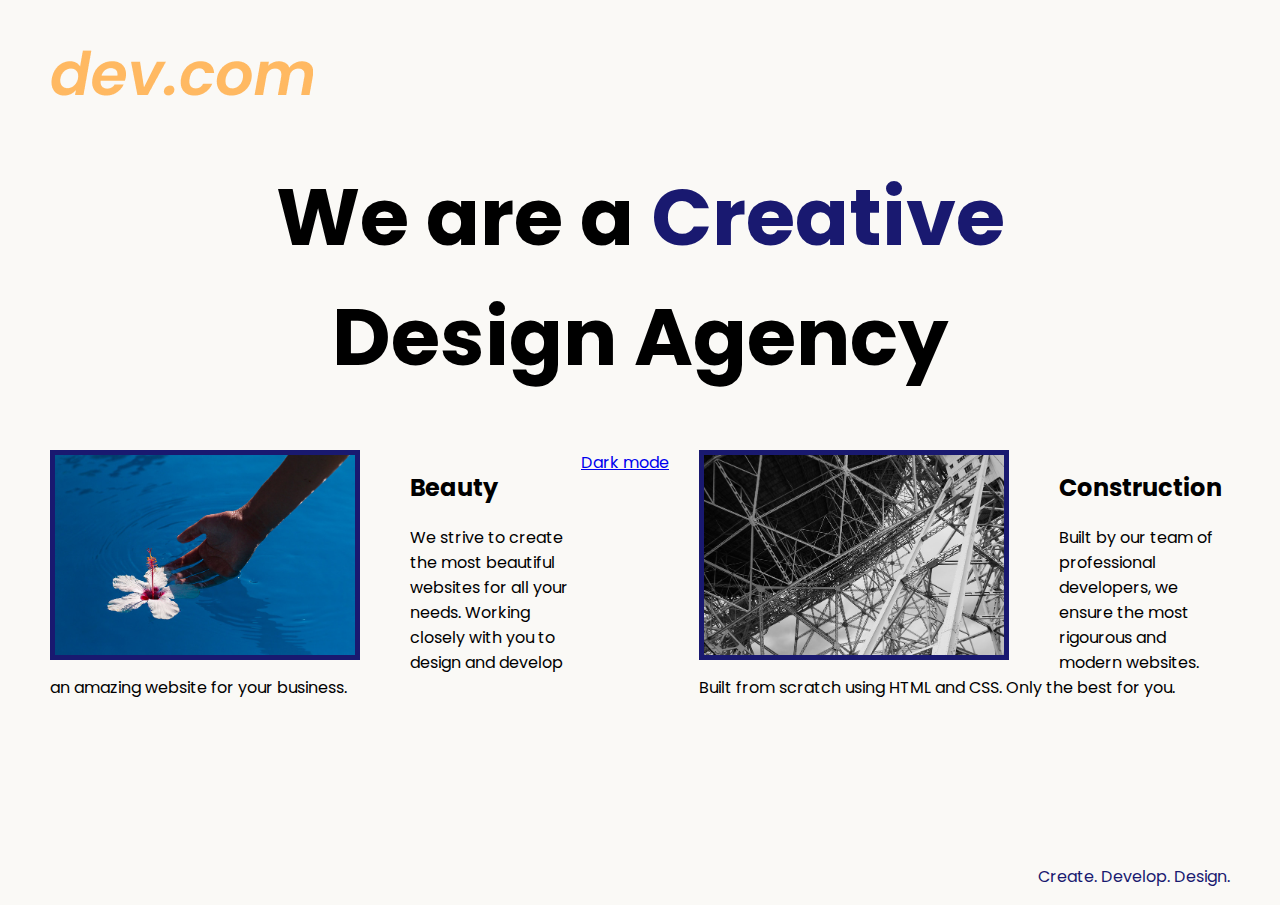
<file: index.html>
<!DOCTYPE html>
<html lang="en">

<head>
  <meta charset="UTF-8">
  <meta name="viewport" content="width=device-width, initial-scale=1.0">
  <title>Agency</title>
  <link rel="stylesheet" href="light.css">
  <link rel="preconnect" href="https://fonts.googleapis.com">
  <link rel="preconnect" href="https://fonts.gstatic.com" crossorigin>
  <link href="https://fonts.googleapis.com/css2?family=Poppins:wght@400;700&display=swap" rel="stylesheet">
</head>

<body>
  <div class="main">
    <img class="logo" src="./assets/images/logo.png" alt="logo">
    <h1>We are a <span class="creative">Creative</span> <br />Design Agency</h1>
    <div class="left card"><img class="tile-image" src="./assets/images/beautiful.jpg" alt="hand and flower in water">
      <h2 class="card-title">Beauty</h2>
      <p class="card-text">We strive to create the most beautiful websites for all your needs. Working closely with you
        to
        design and
        develop an amazing website for your business.</p>
    </div>

    <div class="right card"><img class="tile-image" src="./assets/images/construction.jpg" alt="metal structure">
      <h2 class="card-title">Construction</h2>
      <p>Built by our team of professional developers, we ensure the most rigourous and modern websites. Built from
        scratch using HTML and CSS. Only the best for you.</p>
    </div>
    <p><a href="dark.html">Dark mode</a></p>
  </div>
  <footer>
    <p>Create. Develop. Design.</p>
  </footer>
</body>

</html>
</file>
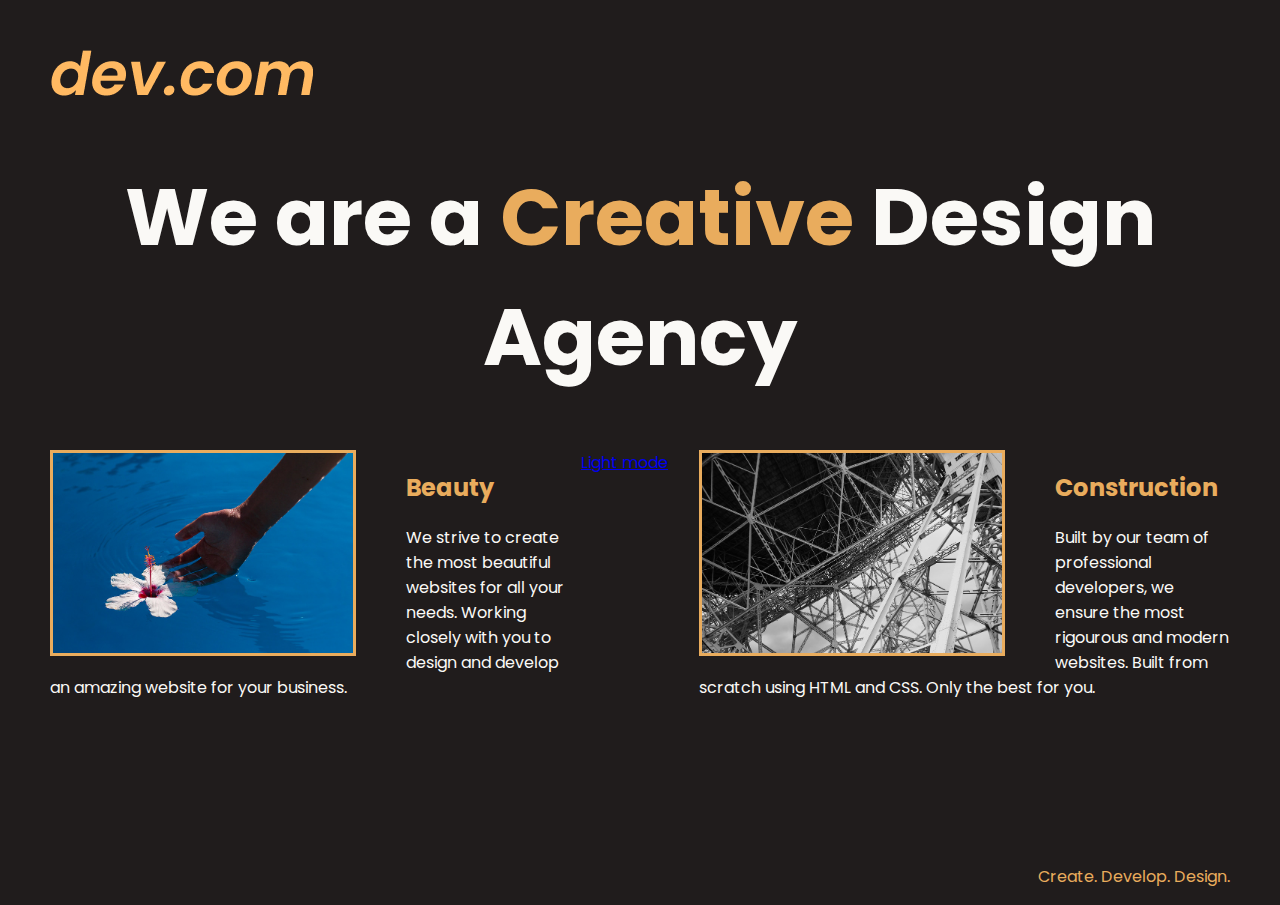
<file: dark.html>
<!DOCTYPE html>
<html lang="en">

<head>
  <meta charset="UTF-8">
  <meta name="viewport" content="width=device-width, initial-scale=1.0">
  <title>Agency</title>
  <link rel="stylesheet" href="dark.css">
  <link rel="preconnect" href="https://fonts.googleapis.com">
  <link rel="preconnect" href="https://fonts.gstatic.com" crossorigin>
  <link href="https://fonts.googleapis.com/css2?family=Poppins:wght@400;700&display=swap" rel="stylesheet">
</head>

<body>
  <div class="main">
    <img class="logo" src="./assets/images/logo.png" alt="logo">
    <h1>We are a <creative class="creative">Creative</creative> Design Agency</h1>
    <div class="left card">
      <img class="tile-image" src="./assets/images/beautiful.jpg" alt="hand and flower in water">
      <h2 class="card-title">Beauty</h2>
      <p class="card-text">We strive to create the most beautiful websites for all your needs. Working closely with you
        to
        design and
        develop an amazing website for your business.</p>
    </div>

    <div class="right card">
      <img class="tile-image" src="./assets/images/construction.jpg" alt="metal structure">
      <h2 class="card-title">Construction</h2>
      <p class="card-text">Built by our team of professional developers, we ensure the most rigourous and modern websites. Built from
        scratch using HTML and CSS. Only the best for you.</p>
    </div>
    <p><a href="index.html">Light mode</a></p>

  </div>
  <footer>
    <p>Create. Develop. Design.</p>
  </footer>
</body>

</html>
</file>
<file: light.css>
body {
  font-family: "Poppins", sans-serif;
  margin: 50px 50px 0 50px;
  background-color: #faf9f6;
  display: flex;
  flex-direction: column;
  min-height: 95vh;
}
.main {
  flex: 1;
}

h1 {
  font-size: 5rem;
  text-align: center;
}

footer {
  text-align: right;
  color: midnightblue;
}

.tile-image {
  height: 200px;
  float: left;
  margin-right: 50px;
  border: midnightblue solid 5px;
}

.card {
  width: 45%;
}

.left {
  float: left;
}

.right {
  float: right;
}

.creative {
  color: midnightblue;
}


@media (max-width: 680px) {
  .logo {
    width: 100px;
  }

  h1 {
    font-size: 3.5rem;
    text-align: center;
  }

  .card {
    width: 100%;
    display: block;
    margin-bottom: 30px;
    text-align: justify;
  }

  .card img {
    margin-bottom: 10px;
    width: 100%;
    display: inline;
    object-fit: cover;
  }
}
</file>
<file: dark.css>
body {
  font-family: "Poppins", sans-serif;
  margin: 50px 50px 0 50px;
  background-color: #201c1c;
  display: flex;
  flex-direction: column;
  min-height: 95vh;
}
.main {
  flex: 1;
}

h1 {
  font-size: 5rem;
  text-align: center;
}

h2{
  color:#e9ac5d
}

footer {
  text-align: right;
  color: #e9ac5d;
  clear: both;
}


.creative{
  color: #e9ac5d;
}

.card{
  display: inline-block;
  width: 45%;
}

.right{
  float: right;
}

.left{
  float:left
}

.tile-image{
  float: left;
  height: 200px;
  margin-right: 50px;
  border: #e9ac5d solid 3px;
}

h1,.card-text{
  color:#faf9f6;
}
@media (max-width: 680px){
  .logo{
    width: 100px;
  }
  h1 {
    font-size: 3.8rem;
    text-align: center;
  }
  .card{
    display: block;
    width: 100%;
    margin-bottom: 30px;
    text-align: justify;
  }
  .card img{
    width: 100%;
    margin-bottom: 10px;
    object-fit: cover;
    display: inline;
  }
}
</file>
